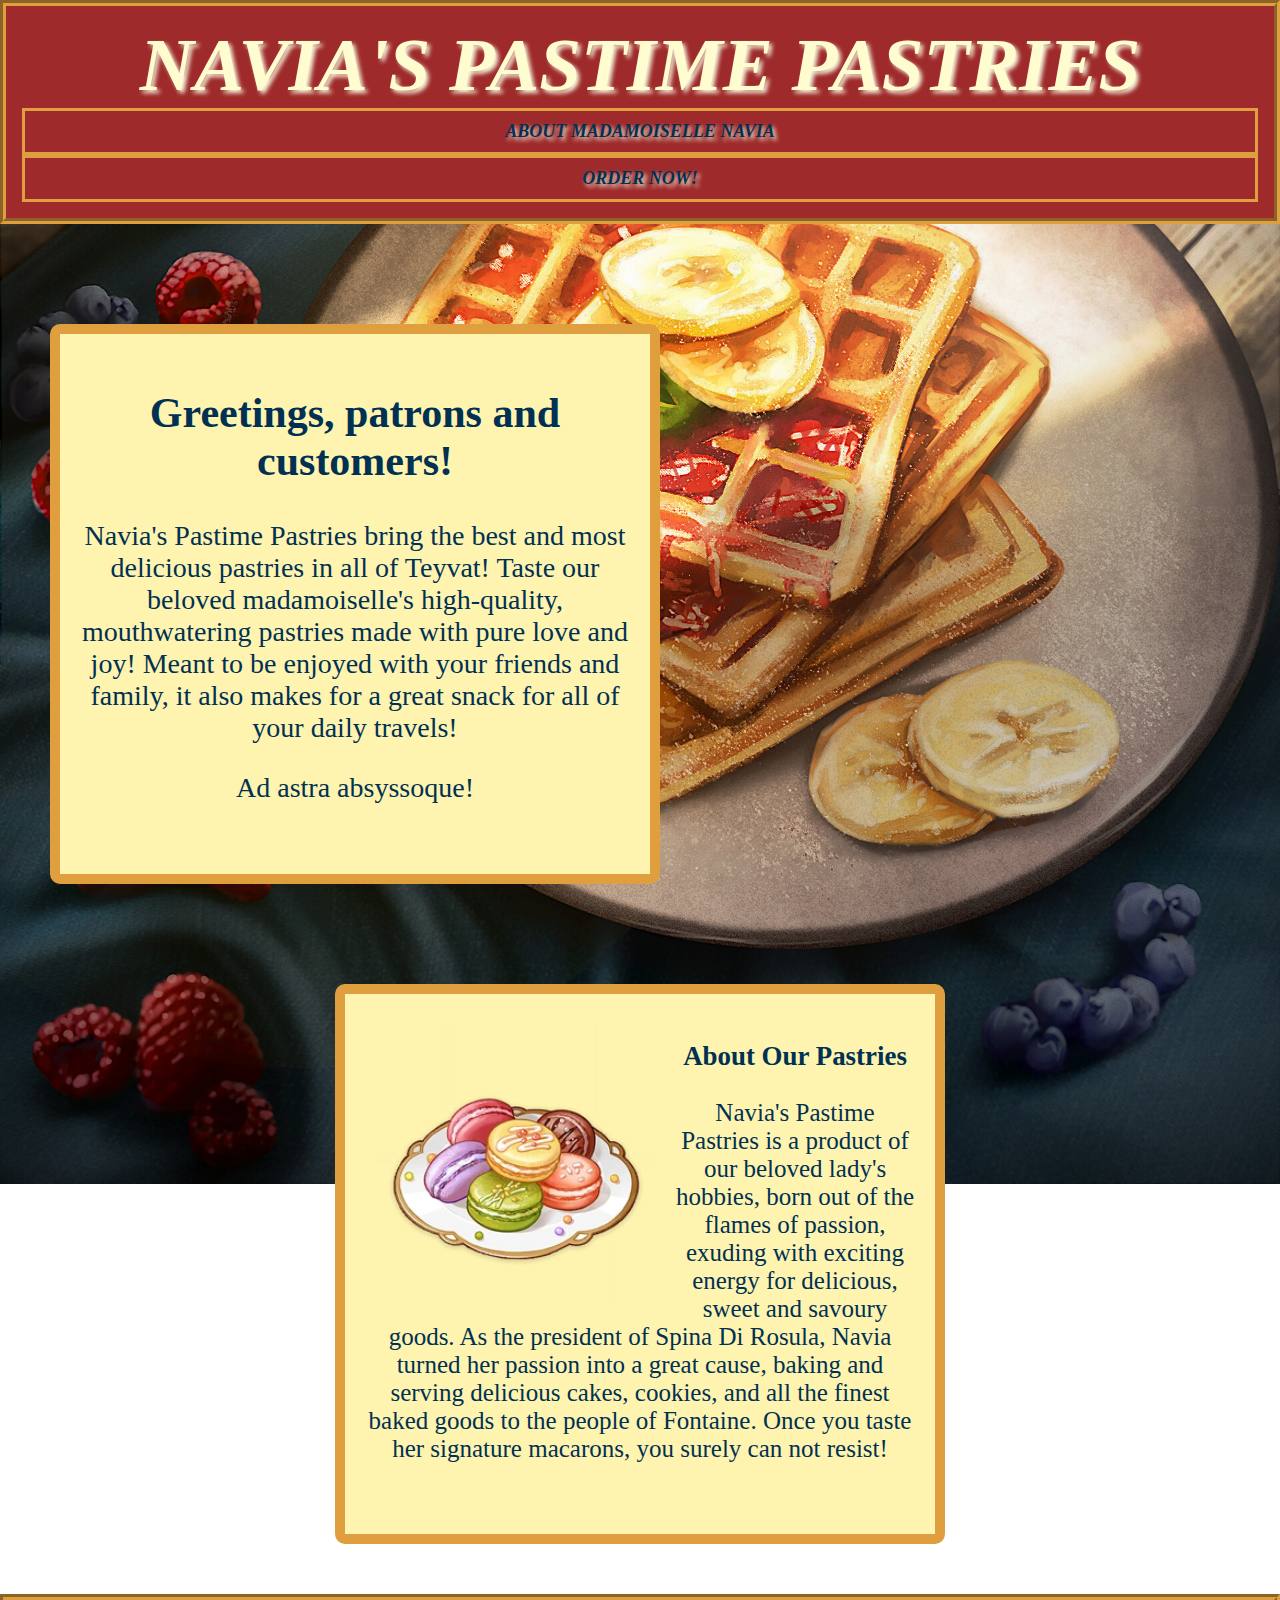
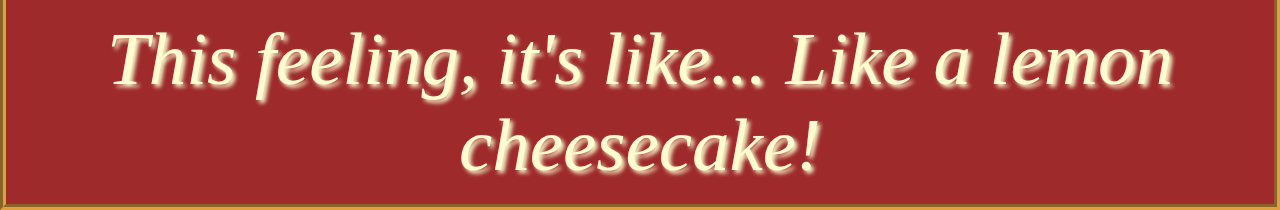
<file: index.html>
<html>
    <head>
        <title>Home</title>
            <link rel="stylesheet" type="text/css" href="BusinessCSS.css">
    </head>
<body class="bodyintroduction">
    <h1 id="headerintro">
        <b>Navia's Pastime Pastries</b>
        <nav class="navbar">
            <ul>
                <li><a href="About.html">About Madamoiselle Navia</a></li>
                <li><a href="Products.html">Order Now!</a></li>
            </ul>
        </nav>
    </h1>
        <div class="section1">
                    <div id="introduction">
                        <h2>Greetings, patrons and customers!</h2>
                            <p>Navia's Pastime Pastries bring the best and most delicious pastries in all of Teyvat! 
                            Taste our beloved madamoiselle's high-quality, mouthwatering pastries made with pure love and joy! 
                            Meant to be enjoyed with your friends and family, it also makes for a great snack for all of your daily travels!</p>
                            <p>Ad astra absyssoque!</p>
                    </div>
                     <div id="aboutourpastries">
                        <img src="RainbowMacarons.webp">
                                <h3>About Our Pastries</h3>
                                <p style="font-size: 25px">
                                        
                                Navia's Pastime Pastries is a product of our beloved lady's
                                hobbies, born out of the flames  of passion, exuding with exciting energy
                                for delicious, sweet and savoury goods. As the president of Spina Di Rosula,
                                Navia turned her passion into a great cause, baking and serving delicious cakes,
                                cookies, and all the finest baked goods to the people of Fontaine. Once you taste
                                her signature macarons, you surely can not resist!
                                </p>   
                     </div>  
                    </div>
                </div>
    <footer>
        This feeling, it's like... Like a lemon cheesecake!
    </footer>
</body>

</html>
</file>
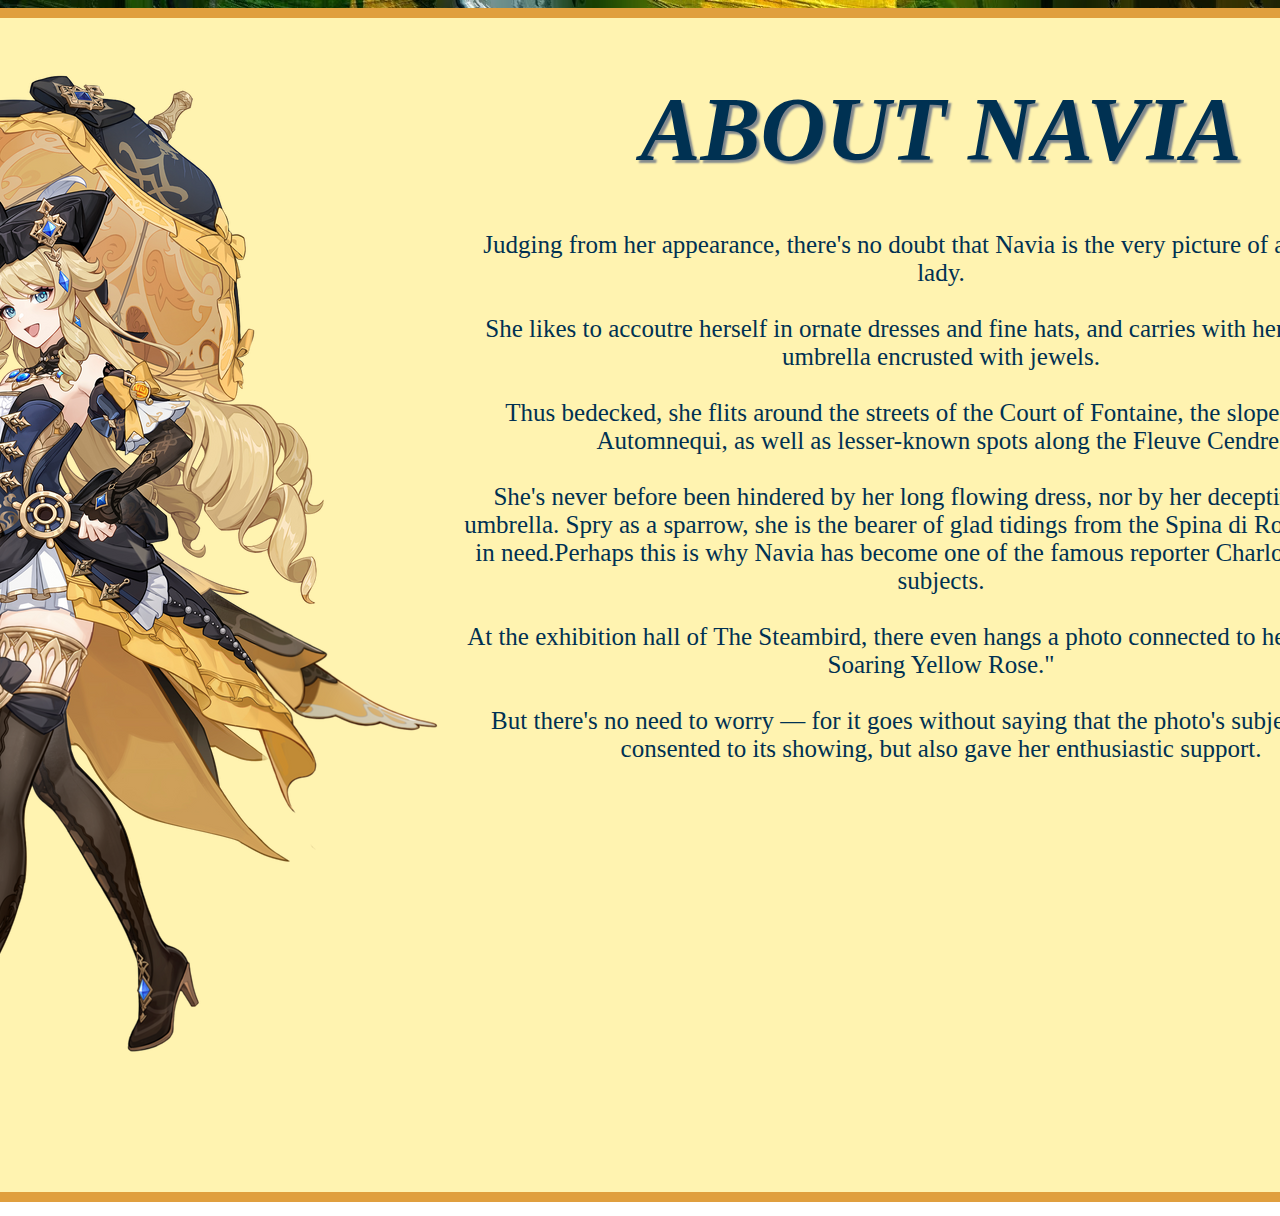
<file: About.html>
<html>
    <head>
        <title>About Navia</title>
            <link rel="stylesheet" type="text/css" href="BusinessCSS.css">
    </head>
<body class="aboutnavia">
        <div class="section3">
            <div id="abouther">
                <img src="MyBabyNavia.png">
                   <h1><i><b>About Navia</i></b></h1>
                    <p>Judging from her appearance, there's no doubt that Navia is the very picture of a Fontainian lady.<br><br>
                    She likes to accoutre herself in ornate dresses and fine hats, and carries with her a ribboned umbrella encrusted with jewels.<br><br>
                    Thus bedecked, she flits around the streets of the Court of Fontaine, the slopes of Mont Automnequi, as well as lesser-known spots along the Fleuve Cendre.<br><br>
                    She's never before been hindered by her long flowing dress, nor by her deceptively heavy umbrella. Spry as a sparrow, she is the bearer of glad tidings from the Spina di Rosula for those in need.Perhaps this is why Navia has become one of the famous reporter Charlotte's favorite subjects.<br><br>
                    At the exhibition hall of The Steambird, there even hangs a photo connected to her called "The Soaring Yellow Rose."<br><br>
                    But there's no need to worry — for it goes without saying that the photo's subject not only consented to its showing, but also gave her enthusiastic support.<br><br>
                    </p>
            

        </div>
    </div>














</body>

</html>
</file>
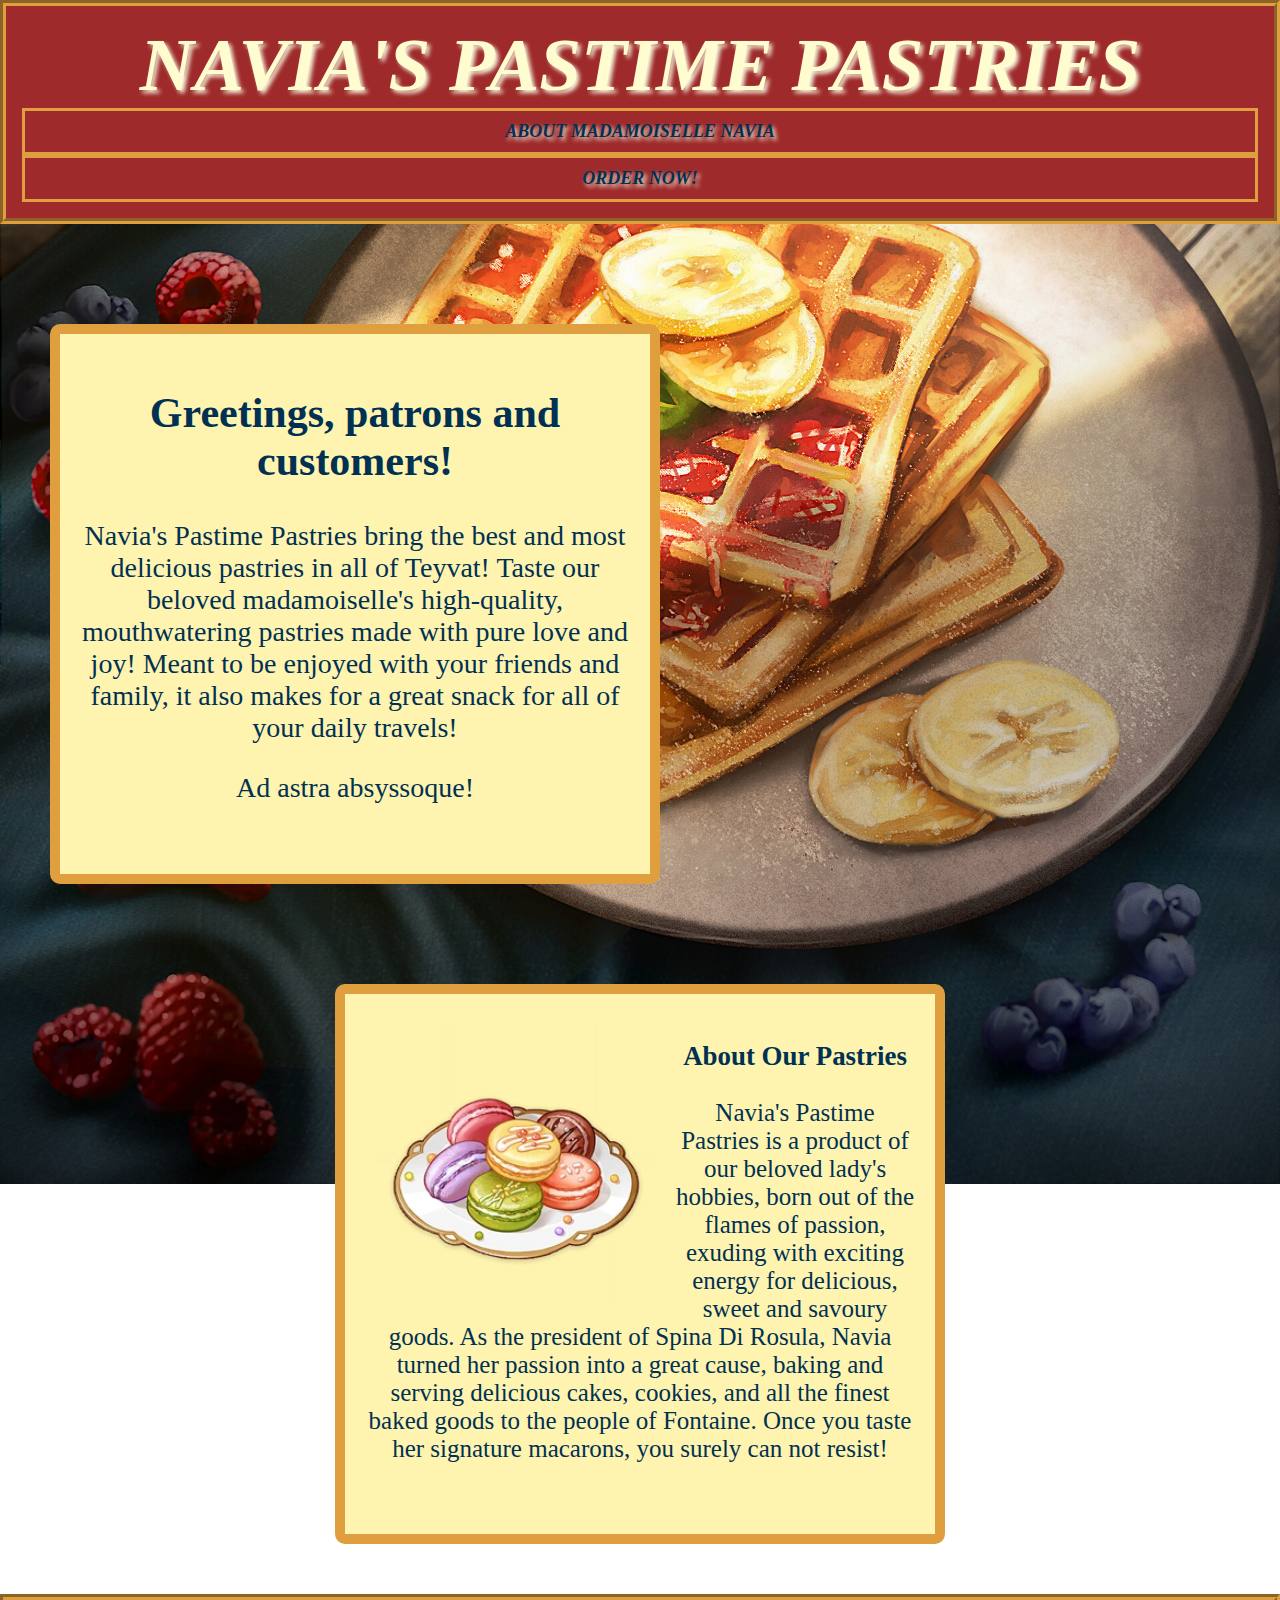
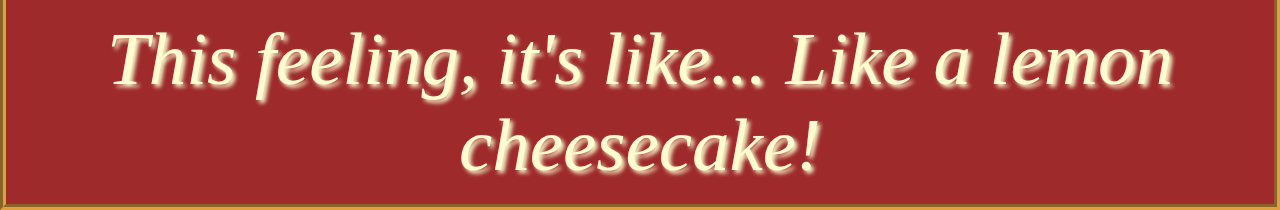
<file: Business Webpage.html>
<html>
    <head>
        <title>Home</title>
            <link rel="stylesheet" type="text/css" href="BusinessCSS.css">
    </head>
<body class="bodyintroduction">
    <h1 id="headerintro">
        <b>Navia's Pastime Pastries</b>
        <nav class="navbar">
            <ul>
                <li><a href="About.html">About Madamoiselle Navia</a></li>
                <li><a href="Products.html">Order Now!</a></li>
            </ul>
        </nav>
    </h1>
        <div class="section1">
                    <div id="introduction">
                        <h2>Greetings, patrons and customers!</h2>
                            <p>Navia's Pastime Pastries bring the best and most delicious pastries in all of Teyvat! 
                            Taste our beloved madamoiselle's high-quality, mouthwatering pastries made with pure love and joy! 
                            Meant to be enjoyed with your friends and family, it also makes for a great snack for all of your daily travels!</p>
                            <p>Ad astra absyssoque!</p>
                    </div>
                     <div id="aboutourpastries">
                        <img src="RainbowMacarons.webp">
                                <h3>About Our Pastries</h3>
                                <p style="font-size: 25px">
                                        
                                Navia's Pastime Pastries is a product of our beloved lady's
                                hobbies, born out of the flames  of passion, exuding with exciting energy
                                for delicious, sweet and savoury goods. As the president of Spina Di Rosula,
                                Navia turned her passion into a great cause, baking and serving delicious cakes,
                                cookies, and all the finest baked goods to the people of Fontaine. Once you taste
                                her signature macarons, you surely can not resist!
                                </p>   
                     </div>  
                    </div>
                </div>
    <footer>
        This feeling, it's like... Like a lemon cheesecake!
    </footer>
</body>

</html>
</file>
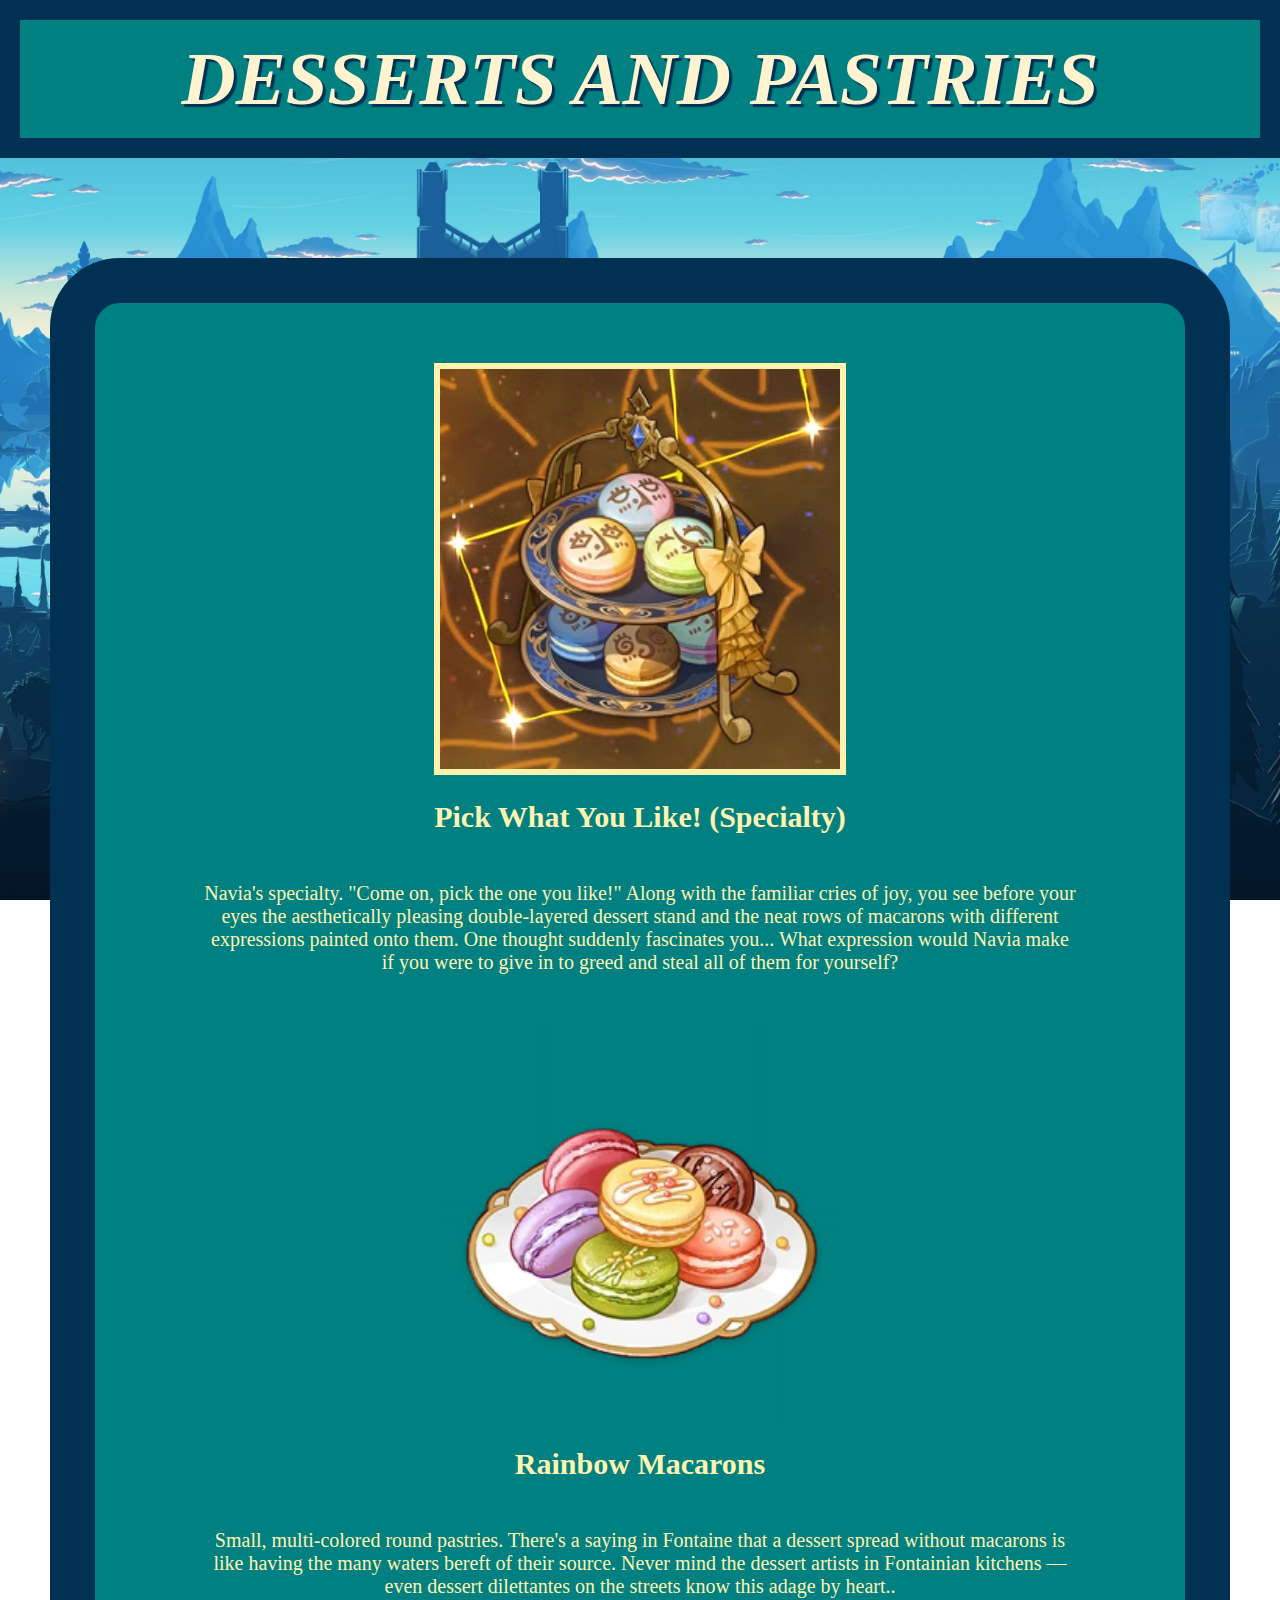
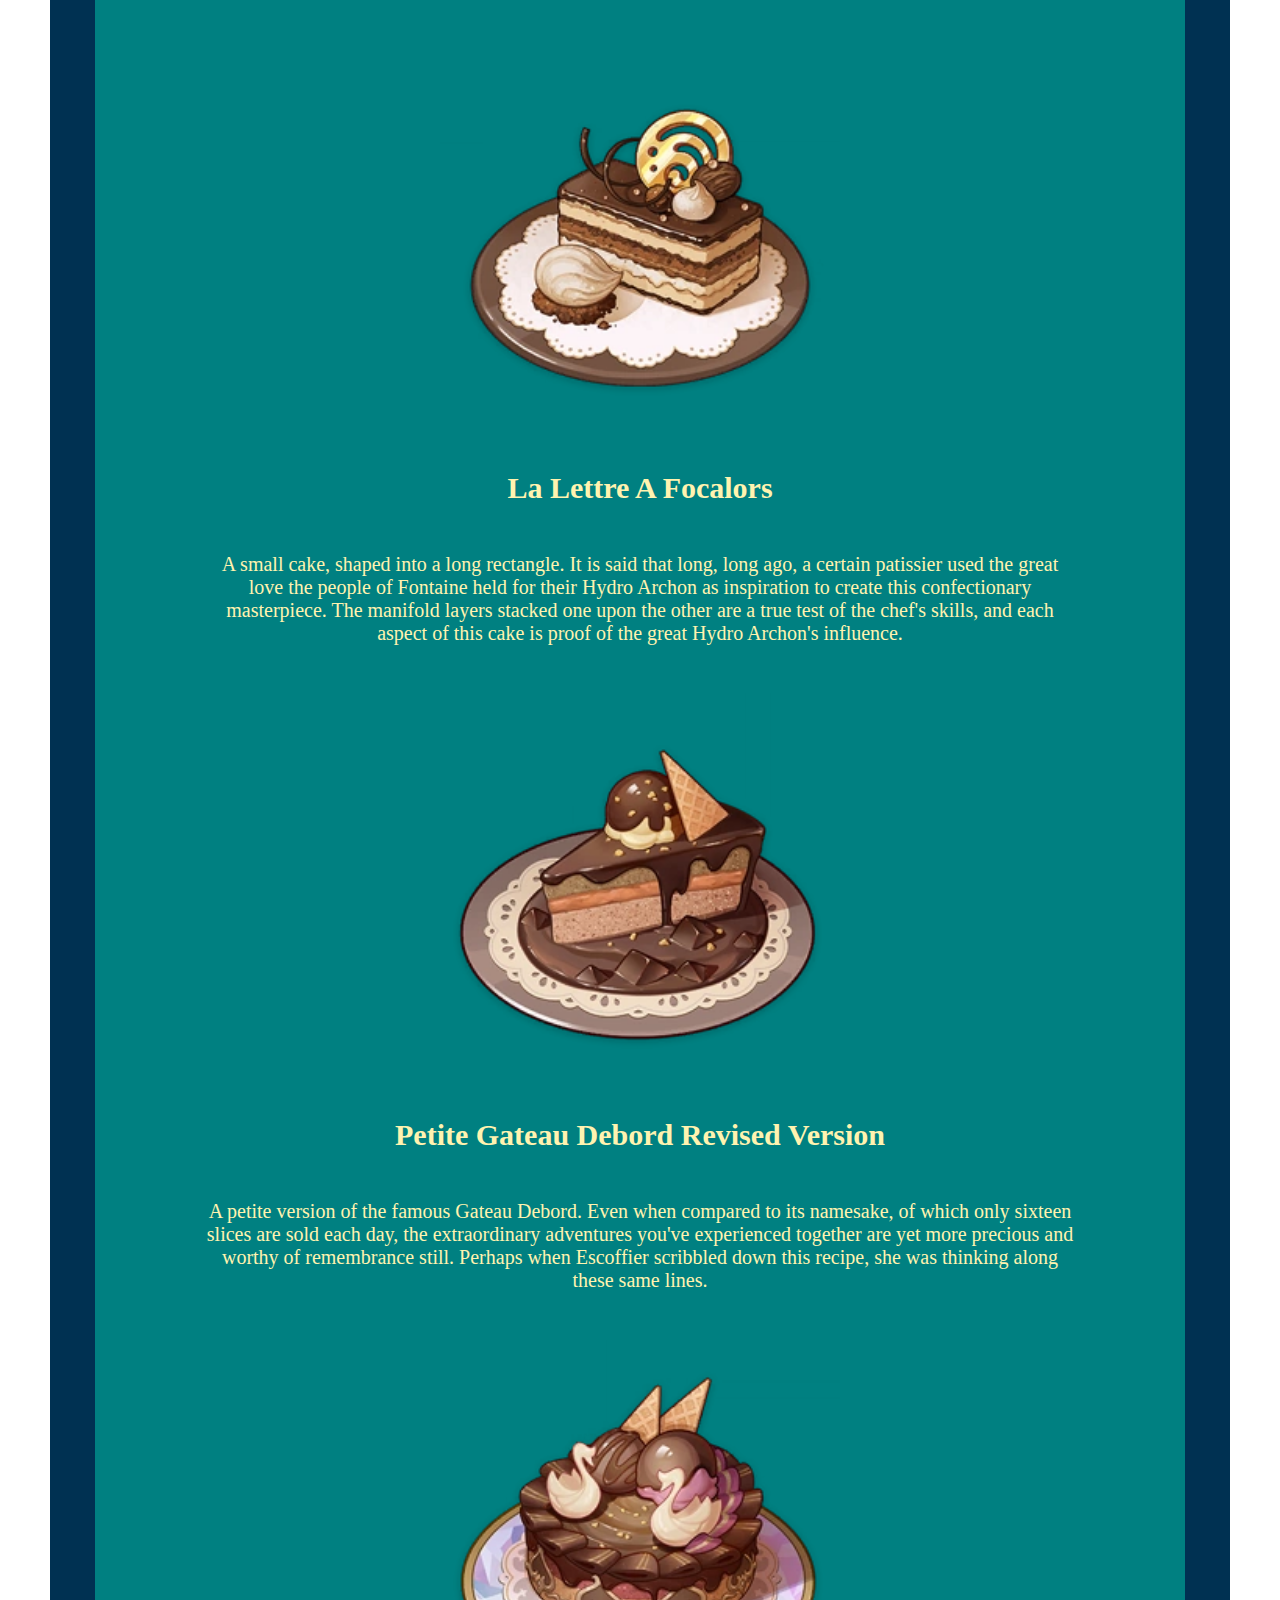
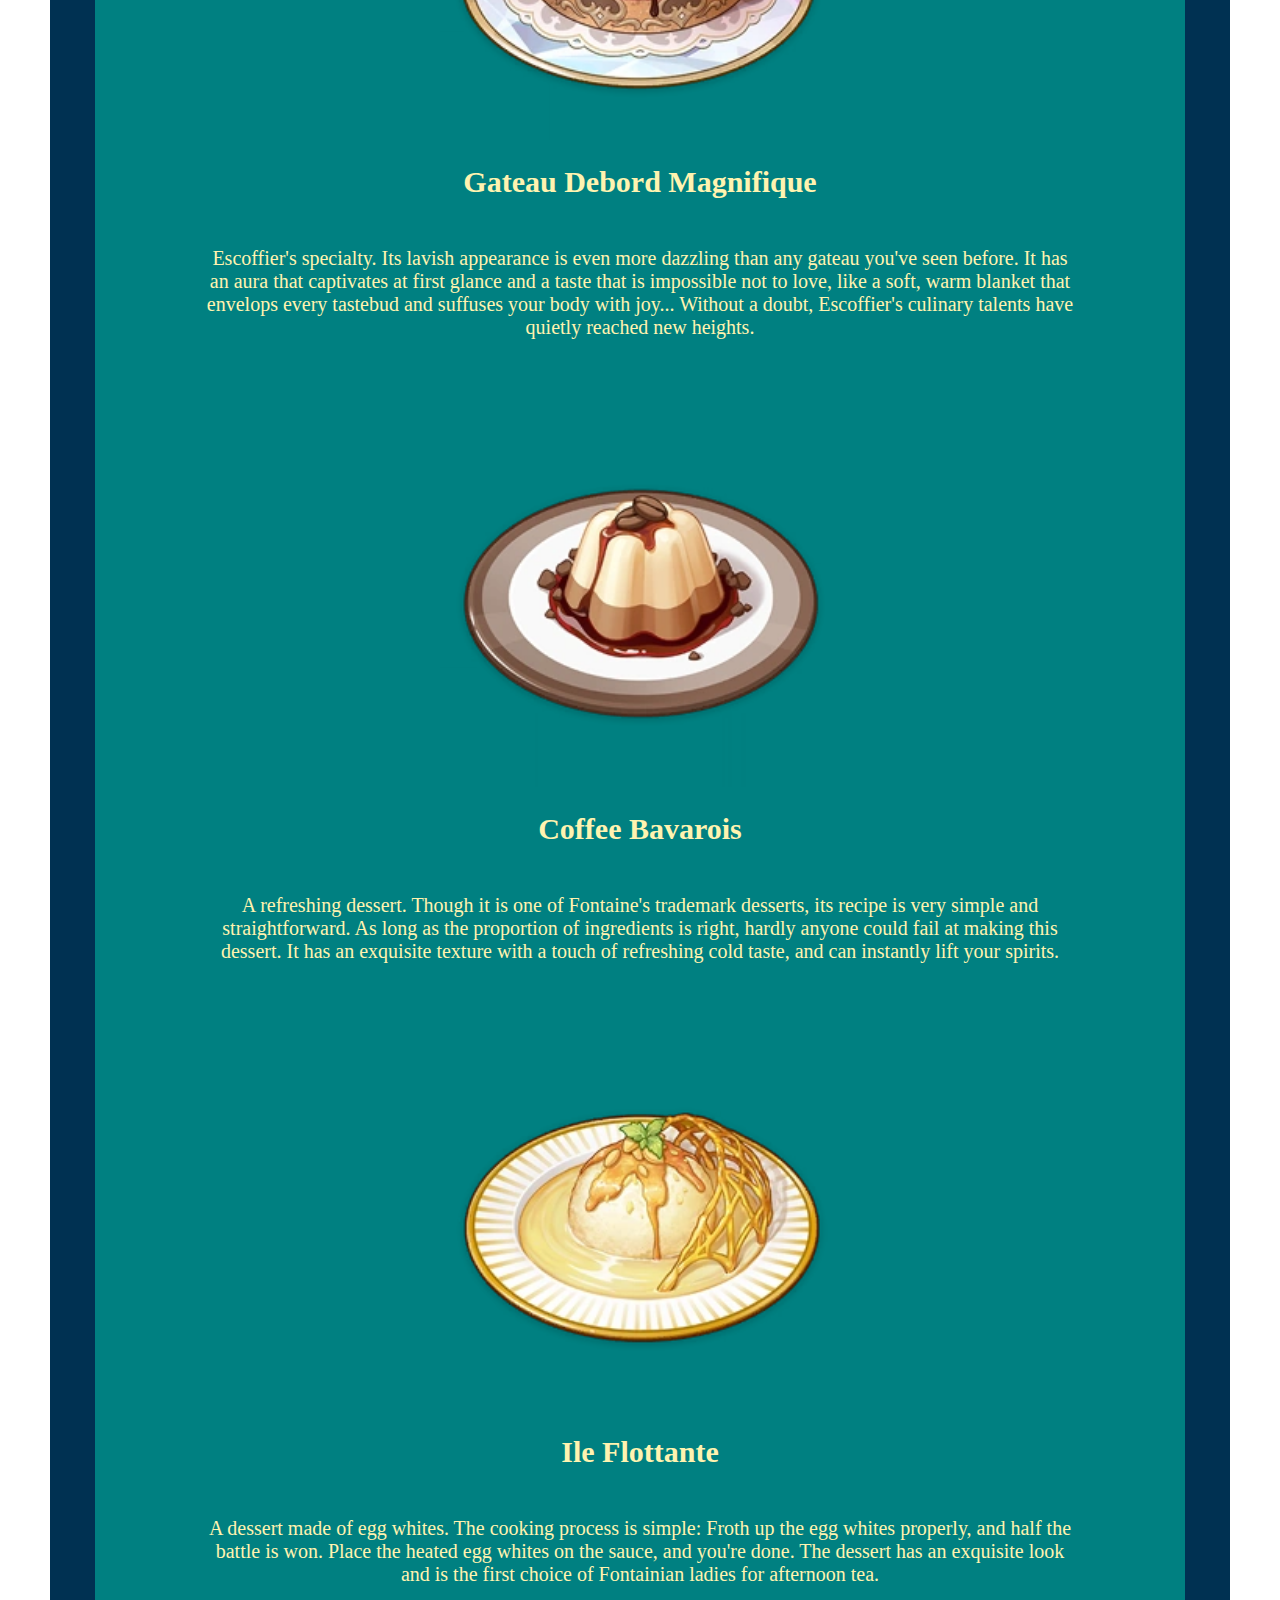
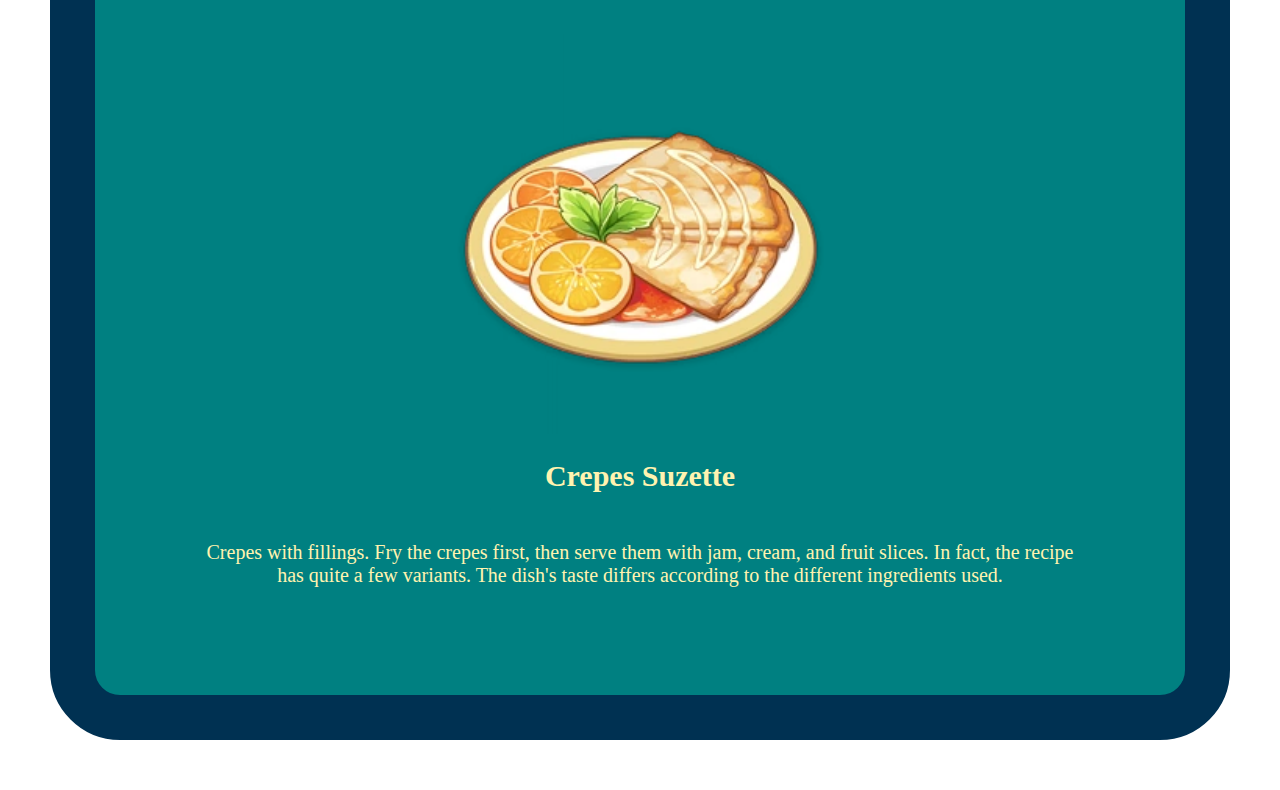
<file: Products.html>
<html>
    <head>
        <title>Desserts and Pastries</title>
            <link rel="stylesheet" type="text/css" href="BusinessCSS.css">
    </head>
<body class="bodyproducts">
    <h1 id="headerproducts">
        <b>Desserts and Pastries</b>
    </h1>
        <div class="section2">
            <div id="products">
                <img src="PickWhatYouLike.webp" style="height: 400px; width: 400px border-color: #003152; border-style: solid; border-width: 3px; background-image: url(NaviaConstellation.avif); background-position: center; border-width: 6px;">
                <h2 style="text-transform: capitalize;"><b>Pick What You Like! (Specialty)</b></h2>
            <p id="description">Navia's specialty. 
                "Come on, pick the one you like!" 
                Along with the familiar cries of joy, you see before your eyes the aesthetically pleasing double-layered dessert stand and the neat rows of macarons with different expressions painted onto them. 
                One thought suddenly fascinates you... 
                What expression would Navia make if you were to give in to greed and steal all of them for yourself?
            </p>
                <img src="RainbowMacarons.webp" style="height: 400px; width: 400px">
                <h2 style="text-transform: capitalize;"><b>Rainbow Macarons</b></h2>
            <p id="description">Small, multi-colored round pastries. 
                There's a saying in Fontaine that a dessert spread without macarons is like having the many waters bereft of their source. 
                Never mind the dessert artists in Fontainian kitchens — even dessert dilettantes on the streets know this adage by heart..
            </p>
                <img src="LaLettreAFocalors.webp" style="height: 400px; width: 400px">
                <h2 style="text-transform: capitalize;"><b>La Lettre a Focalors</b></h2>
            <p id="description">A small cake, shaped into a long rectangle. 
            It is said that long, long ago, a certain patissier used the great love the people of Fontaine held for their Hydro Archon as inspiration to create this confectionary masterpiece. 
            The manifold layers stacked one upon the other are a true test of the chef's skills, and each aspect of this cake is proof of the great Hydro Archon's influence.
            </p>
                
                <img src="PetiteGateauDebordRevisedVersion.webp" style="height: 400px; width: 400px">
                <h2 style="text-transform: capitalize;"><b>Petite Gateau Debord Revised Version</b></h2>
            <p id="description">A petite version of the famous Gateau Debord. Even when compared to its namesake, of which only sixteen slices are sold each day, the extraordinary adventures you've experienced together are yet more precious and worthy of remembrance still. 
            Perhaps when Escoffier scribbled down this recipe, she was thinking along these same lines.
            </p>
                <img src="GateauDebordMagnifique.webp" style="height: 400px; width: 400px">
                <h2 style="text-transform: capitalize;"><b>Gateau Debord Magnifique</b></h2>
            <p id="description">Escoffier's specialty. 
                Its lavish appearance is even more dazzling than any gateau you've seen before. 
                It has an aura that captivates at first glance and a taste that is impossible not to love, like a soft, warm blanket that envelops every tastebud and suffuses your body with joy... 
                Without a doubt, Escoffier's culinary talents have quietly reached new heights.
            </p>
                <img src="CoffeeBavarois.webp" style="height: 400px; width: 400px">
                <h2 style="text-transform: capitalize;"><b>Coffee Bavarois</b></h2>
            <p id="description">A refreshing dessert. 
                Though it is one of Fontaine's trademark desserts, its recipe is very simple and straightforward. 
                As long as the proportion of ingredients is right, hardly anyone could fail at making this dessert. 
                It has an exquisite texture with a touch of refreshing cold taste, and can instantly lift your spirits.
            </p>
                <img src="IleFlottante.webp" style="height: 400px; width: 400px">
                <h2 style="text-transform: capitalize;"><b>Ile Flottante</b></h2>
            <p id="description">A dessert made of egg whites. 
                The cooking process is simple: Froth up the egg whites properly, and half the battle is won. 
                Place the heated egg whites on the sauce, and you're done. 
                The dessert has an exquisite look and is the first choice of Fontainian ladies for afternoon tea.
            </p>
                <img src="CrepesSuzette.webp" style="height: 400px; width: 400px">
                <h2 style="text-transform: capitalize;"><b>Crepes Suzette</b></h2>
            <p id="description">Crepes with fillings. 
                Fry the crepes first, then serve them with jam, cream, and fruit slices. 
                In fact, the recipe has quite a few variants. 
                The dish's taste differs according to the different ingredients used.
            </p>
            </div>

        </div>
       




</body>

</html>
</file>
<file: BusinessCSS.css>
.bodyintroduction
{
    background-image: url("WafflesByMariaSergashova.jpg");
    background-repeat: no-repeat;
    background-attachment: fixed;
    background-position: center;
    background-size: cover;
    margin: 0px;
}
#headerintro
{
    background-color: #9E2A2B;
    padding: 1rem;
    font-family: New Century Schoolbook, TeX Gyre Schola, serif;
    text-align: center;
    color: #FFFDD0;
    font-size: 75px;
    font-style: oblique;
    border-style: groove;
    border-width: 6px;
    border-color: #E09F3E;
    text-shadow: 3px 3px 4px #F5F5DC;
    text-transform: uppercase;
}
.navbar ul
{
    list-style-type: none;
    padding: 0px;
    margin: 0px;
    
}
.navbar a
{
    color: #003152;
    text-decoration: none;
    padding: 10px;
    display: block;
    text-align: center;
    overflow: hidden;
    font-family: New Century Schoolbook, TeX Gyre Schola, serif;
    font-size: 18px;
    border-style: solid;
    border-width: 3px;
    border-color: #E09F3E;
    background-color: #9E2A2B;
}
.navbar li
{
    float: center;
}
footer
{
    background-color: #9E2A2B;
    padding: 1rem;
    font-family: Georgia serif;
    text-align: center;
    color: #FFFDD0;
    font-size: 75px;
    font-style: oblique;
    border-style: groove;
    border-width: 6px;
    border-color: #E09F3E;
    text-shadow: 3px 3px 4px #FFFDD0;
}
.section1
{
    display: flex;
    flex-wrap: wrap;
    flex-direction: row;
    justify-content: center;
    align-items: center;
    text-align: left;
    gap: 0.05px;
}
#introduction
{
   border: 5px;
   border-style: solid;
   border-radius: 10px;
   border-width: 10px;
   border-color: #E09F3E;
   width: 550px;
   height: 500px;
   background-color: #FFF3B0;
   padding: 20px;
   margin: 50px;
   margin-right: auto;
   font-family: Georgia serif;
   color: #003152;
   font-size: 28px;
   text-align: center;
}
#aboutourpastries
{
   border: 5px;
   border-style: solid;
   border-radius: 10px;
   border-width: 10px;
   border-color: #E09F3E;
   width: 550px;
   height: 500px;
   background-color: #FFF3B0;
   padding: 20px;
   margin: 50px;
   font-family: Georgia serif;
   color: #003152;
   font-size: 23px;
   text-align: center;
}
#aboutourpastries img{
    width: 280px;
    height: 28
    0px;
    margin: 10px;
    margin-right: 20px;
    float:inline-start;
}
.bodyproducts
{
    background-image: url("Fontaine.jpg");
    background-repeat: no-repeat;
    background-attachment: fixed;
    background-position: center;
    background-size: cover;
    margin: 0px;
}
#headerproducts
{
    background-color: #008081;
    padding: 1rem;
    font-family: New Century Schoolbook, TeX Gyre Schola, serif;
    text-align: center;
    color: #FFF3D0;
    font-size: 75px;
    font-style: oblique;
    border-style: solid;
    border-width: 20px;
    border-color: #003152;
    text-shadow: 3px 3px 1px #003152;
    text-transform: uppercase;
}
.section2
{
    min-height: 3000px;
    display: flex;
    flex-wrap: wrap;
    flex-direction: column;
    justify-content: center;
    align-items: center;
    gap: 0.05px;
}
#products
{
    height: fit-content;
    width: fit-content;
    border: solid;
    border-color: #003152;
    border-radius: 70px;
    border-width: 45px;
    background-color: #008081;
    color: #FFF3B0;
    padding: 60px;
    font-family: New Century Schoolbook, TeX Gyre Schola, serif;
    font-size: 20px;
     text-align: center;
    margin: 50px;
}
#description
{
    font-family: New Century Schoolbook, TeX Gyre Schola, serif;
    font-size: 20px;
    margin: 3rem;
}
.aboutnavia
{
    background-image: url("YellowFlowers.jpg");
    background-repeat: no-repeat;
    background-attachment: fixed;
    background-position: center;
    background-size: cover;
}
.section3
{
    min-height: 1200px;
    display: flex;
    flex-wrap: wrap;
    flex-direction: column;
    justify-content: flex-start;
    align-content: center;
    gap: 0.05px;
}
#abouther
{
   border: 5px;
   border-style: solid;
   border-radius: 10px;
   border-width: 10px;
   border-color: #E09F3E;
   width: 1750px;
   height: fit-content;
   background-color: #FFF3B0;
   padding: 10px;
   font-family: New Century Schoolbook, TeX Gyre Schola, serif;
   color: #003152;
   font-size: 28px;
   text-align: center;
}
#abouther img
{
    width: 692px;
    height: 1154px;
    float:inline-start;
}
#abouther h1
{
     margin: 50px;
     margin-left: 180px;
     margin-right: 90px;
     text-align: center;
     text-transform: uppercase;
     text-shadow: 3px 3px 2px #83898d;
     font-size: 90px;
}
#abouther p
{
     margin: 30px;
     margin-left: 180px;
     margin-right: 90px;
     text-align: center;
     font-size: 25px;
}
</file>
